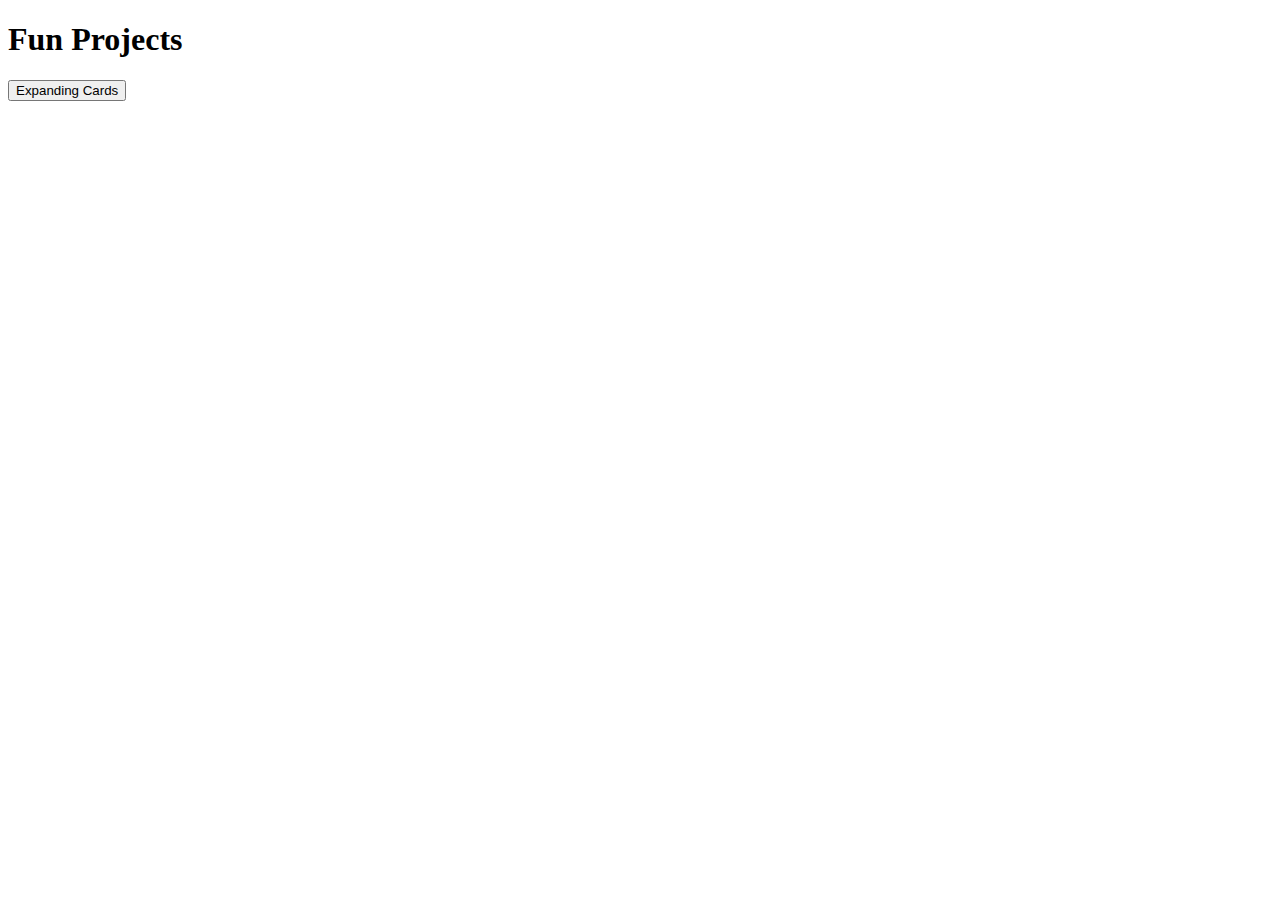
<file: index.html>
<!DOCTYPE html>
<html lang="en">
<head>
    <meta charset="UTF-8">
    <meta name="viewport" content="width=device-width, initial-scale=1.0">
    <title>Progress Steps</title>
</head>
<body>
    <h1>Fun Projects</h1>
    <a href="/expanding_cards/index.html">
        <button>Expanding Cards</button>
    </a>
</body>
</html>
</file>
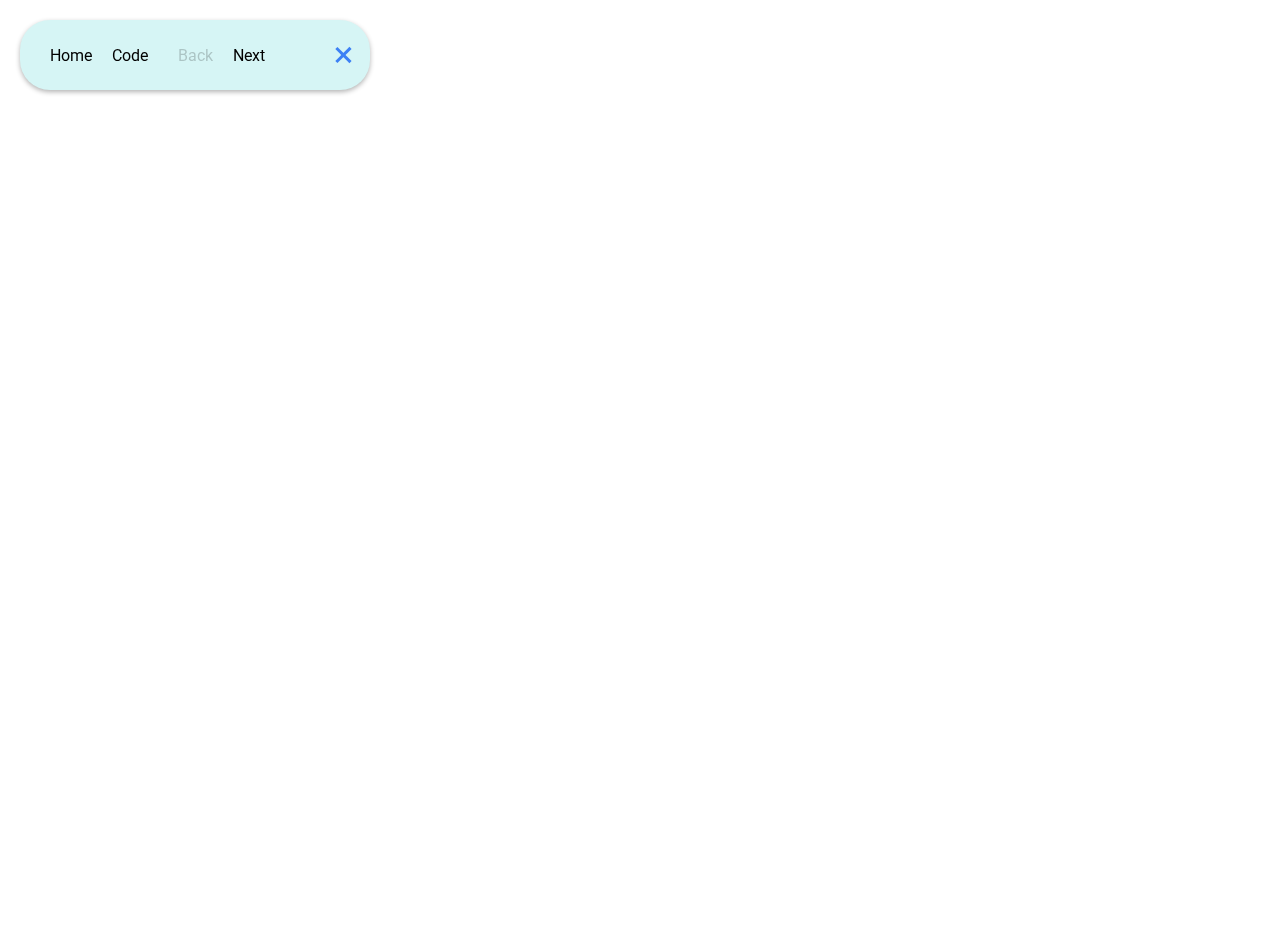
<file: expanding_cards/index.html>
<!DOCTYPE html>
<html lang="en">
<head>
    <meta charset="UTF-8">
    <meta name="viewport" content="width=device-width, initial-scale=1.0">
    <link rel="stylesheet" href="https://cdnjs.cloudflare.com/ajax/libs/font-awesome/6.5.2/css/all.min.css" integrity="sha512-SnH5WK+bZxgPHs44uWIX+LLJAJ9/2PkPKZ5QiAj6Ta86w+fsb2TkcmfRyVX3pBnMFcV7oQPJkl9QevSCWr3W6A==" crossorigin="anonymous" referrerpolicy="no-referrer" />
    <link rel="stylesheet" href="style.css">
    <title>Expanding Cards</title>
</head>
<body>

    <nav class="nav-active" id="nav">
        <ul>
          <li><a href="/">Home</a></li>
          <li><a href="https://github.com/nickylivardo/funprojects/tree/main/expanding_cards">Code <i class="fa-solid fa-code"></i></a></li>
          <li class="nav-disabled"><a href="#" >Back</a></li>
          <li><a href="/progress_steps/">Next</a></li>
        </ul>
        <button class="icon-nav" id="toggle_nav">
          <div class="line line1"></div>
          <div class="line line2"></div>
        </button>
      </nav>
  
      <div class="inside-content">
  
        <div class="container">
            <div class="panel active" style="background-image: url('https://plus.unsplash.com/premium_photo-1675826393511-7ce378893229?q=80&w=1470&auto=format&fit=crop&ixlib=rb-4.0.3&ixid=M3wxMjA3fDB8MHxwaG90by1wYWdlfHx8fGVufDB8fHx8fA%3D%3D');">
                <h3>Explore The World</h3>
            </div>
            <div class="panel" style="background-image: url('https://images.unsplash.com/photo-1446034295857-c39f8844fad4?q=80&w=1470&auto=format&fit=crop&ixlib=rb-4.0.3&ixid=M3wxMjA3fDB8MHxwaG90by1wYWdlfHx8fGVufDB8fHx8fA%3D%3D');">
                <h3>Forest</h3>
            </div>
            <div class="panel" style="background-image: url('https://images.unsplash.com/photo-1475924156734-496f6cac6ec1?q=80&w=1470&auto=format&fit=crop&ixlib=rb-4.0.3&ixid=M3wxMjA3fDB8MHxwaG90by1wYWdlfHx8fGVufDB8fHx8fA%3D%3D');">
                <h3>Beach</h3>
            </div>
            <div class="panel" style="background-image: url('https://images.unsplash.com/photo-1470071459604-3b5ec3a7fe05?q=80&w=1274&auto=format&fit=crop&ixlib=rb-4.0.3&ixid=M3wxMjA3fDB8MHxwaG90by1wYWdlfHx8fGVufDB8fHx8fA%3D%3D');">
                <h3>Mountains</h3>
            </div>
            <div class="panel" style="background-image: url('https://images.unsplash.com/photo-1535450535339-38bd424a6d38?q=80&w=1384&auto=format&fit=crop&ixlib=rb-4.0.3&ixid=M3wxMjA3fDB8MHxwaG90by1wYWdlfHx8fGVufDB8fHx8fA%3D%3D');">
                <h3>Sea</h3>
            </div>
            <div class="panel" style="background-image: url('https://plus.unsplash.com/premium_photo-1664124888766-7d7693ae4879?q=80&w=1470&auto=format&fit=crop&ixlib=rb-4.0.3&ixid=M3wxMjA3fDB8MHxwaG90by1wYWdlfHx8fGVufDB8fHx8fA%3D%3D');">
                <h3>Clouds</h3>
            </div>
    
    
        </div>
          
      </div>

    
    
    

    <script src="script.js"></script>
</body>
</html>
</file>
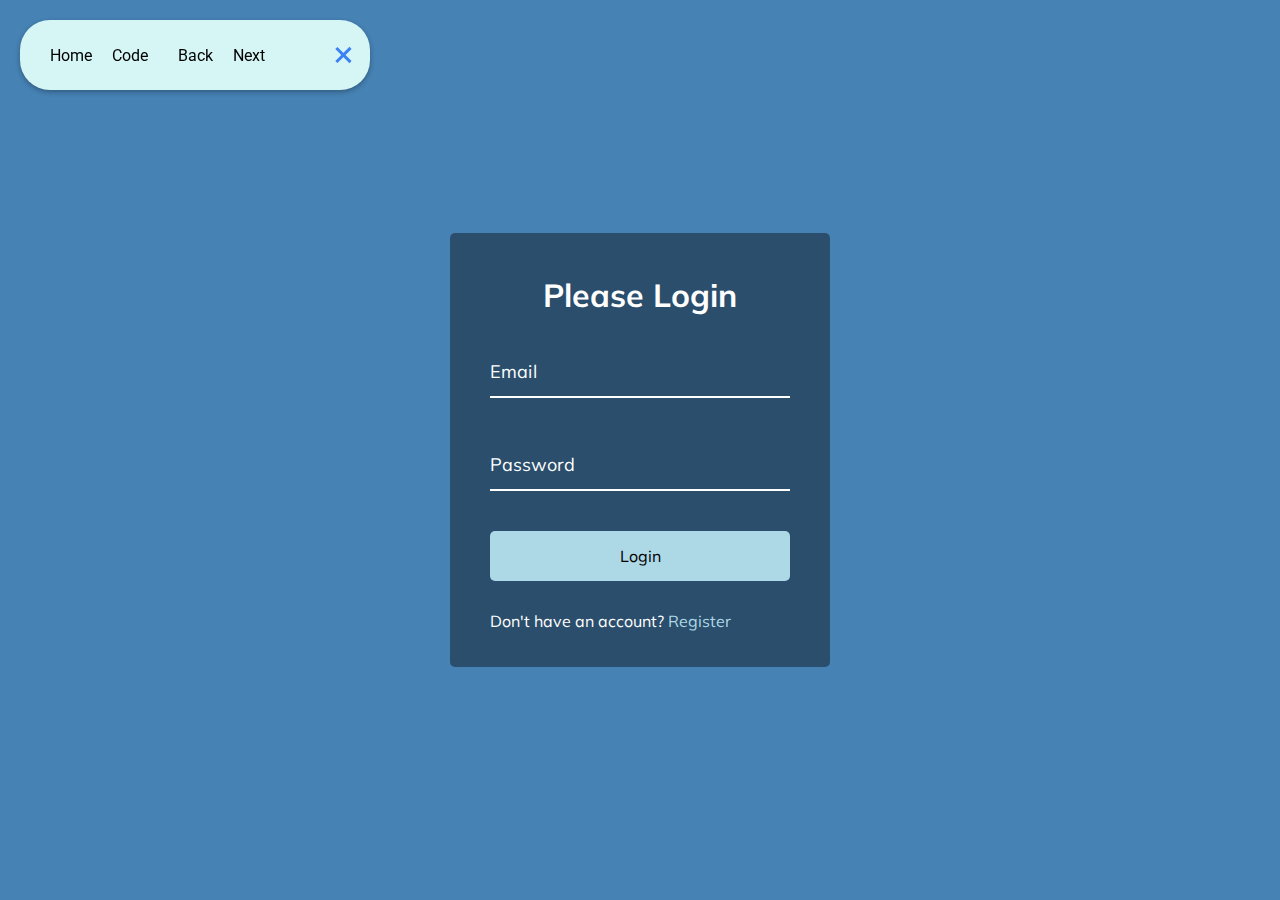
<file: form_input_wave/index.html>
<!DOCTYPE html>
<html lang="en">
  <head>
    <meta charset="UTF-8" />
    <meta name="viewport" content="width=device-width, initial-scale=1.0" />
    <link
      rel="stylesheet"
      href="https://cdnjs.cloudflare.com/ajax/libs/font-awesome/6.5.2/css/all.min.css"
      integrity="sha512-SnH5WK+bZxgPHs44uWIX+LLJAJ9/2PkPKZ5QiAj6Ta86w+fsb2TkcmfRyVX3pBnMFcV7oQPJkl9QevSCWr3W6A=="
      crossorigin="anonymous"
      referrerpolicy="no-referrer"
    />
    <link rel="stylesheet" href="style.css" />
    <title>Form Input Wave</title>
  </head>
  <body>
    <nav class="nav-active" id="nav">
      <ul>
        <li><a href="/">Home</a></li>
        <li>
          <a
            href="https://github.com/nickylivardo/funprojects/tree/main/form_input_wave"
            >Code <i class="fa-solid fa-code"></i
          ></a>
        </li>
        <li><a href="/split_landing/">Back</a></li>
        <li><a href="/sound_board/">Next</a></li>
      </ul>
      <button class="icon-nav" id="toggle_nav">
        <div class="line line1"></div>
        <div class="line line2"></div>
      </button>
    </nav>

    <div class="inside-content">
      <div class="container">
        <h1>Please Login</h1>
        <form>
          <div class="form-control">
            <input type="text" required />
            <label>Email</label>
          </div>
          <div class="form-control">
            <input type="password" required />
            <label>Password</label>
          </div>
          <button class="btn">Login</button>

          <p class="text">Don't have an account? <a href="#">Register</a></p>
        </form>
      </div>
    </div>

    <script src="script.js"></script>
  </body>
</html>
</file>
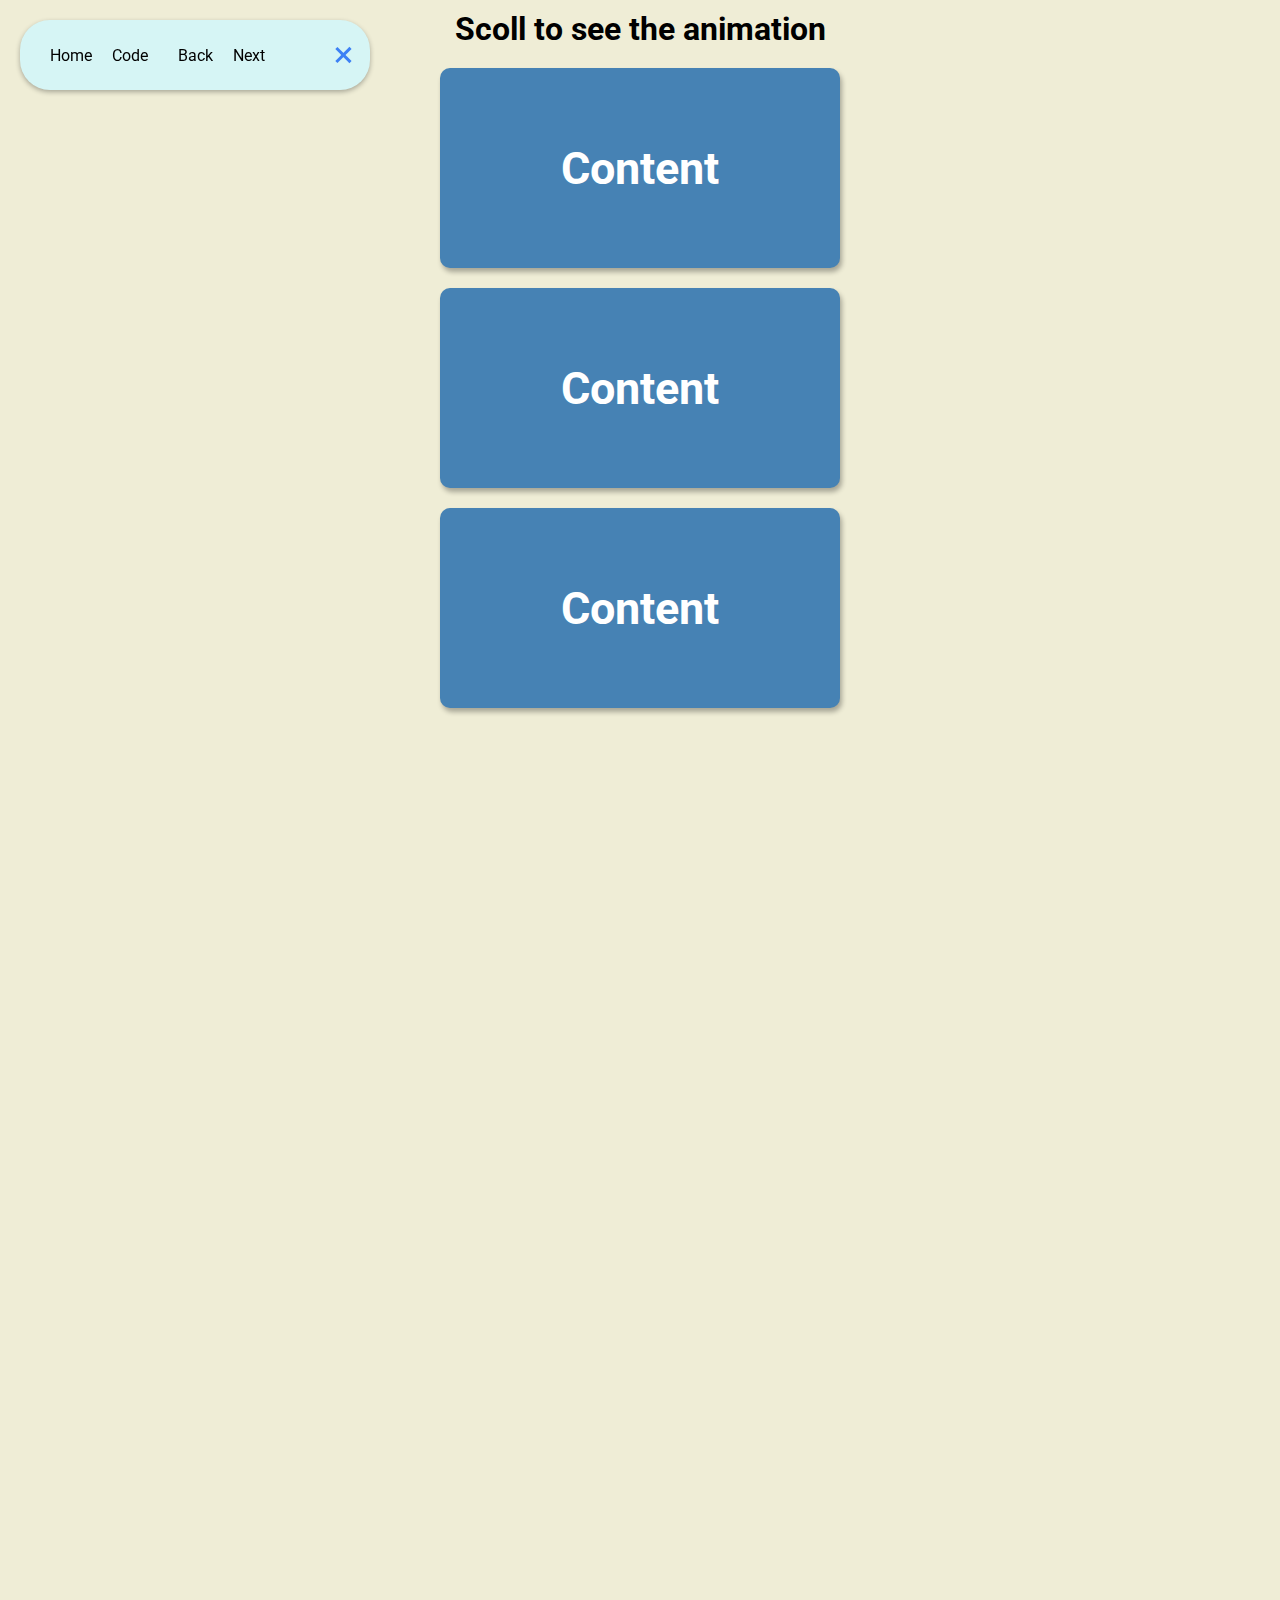
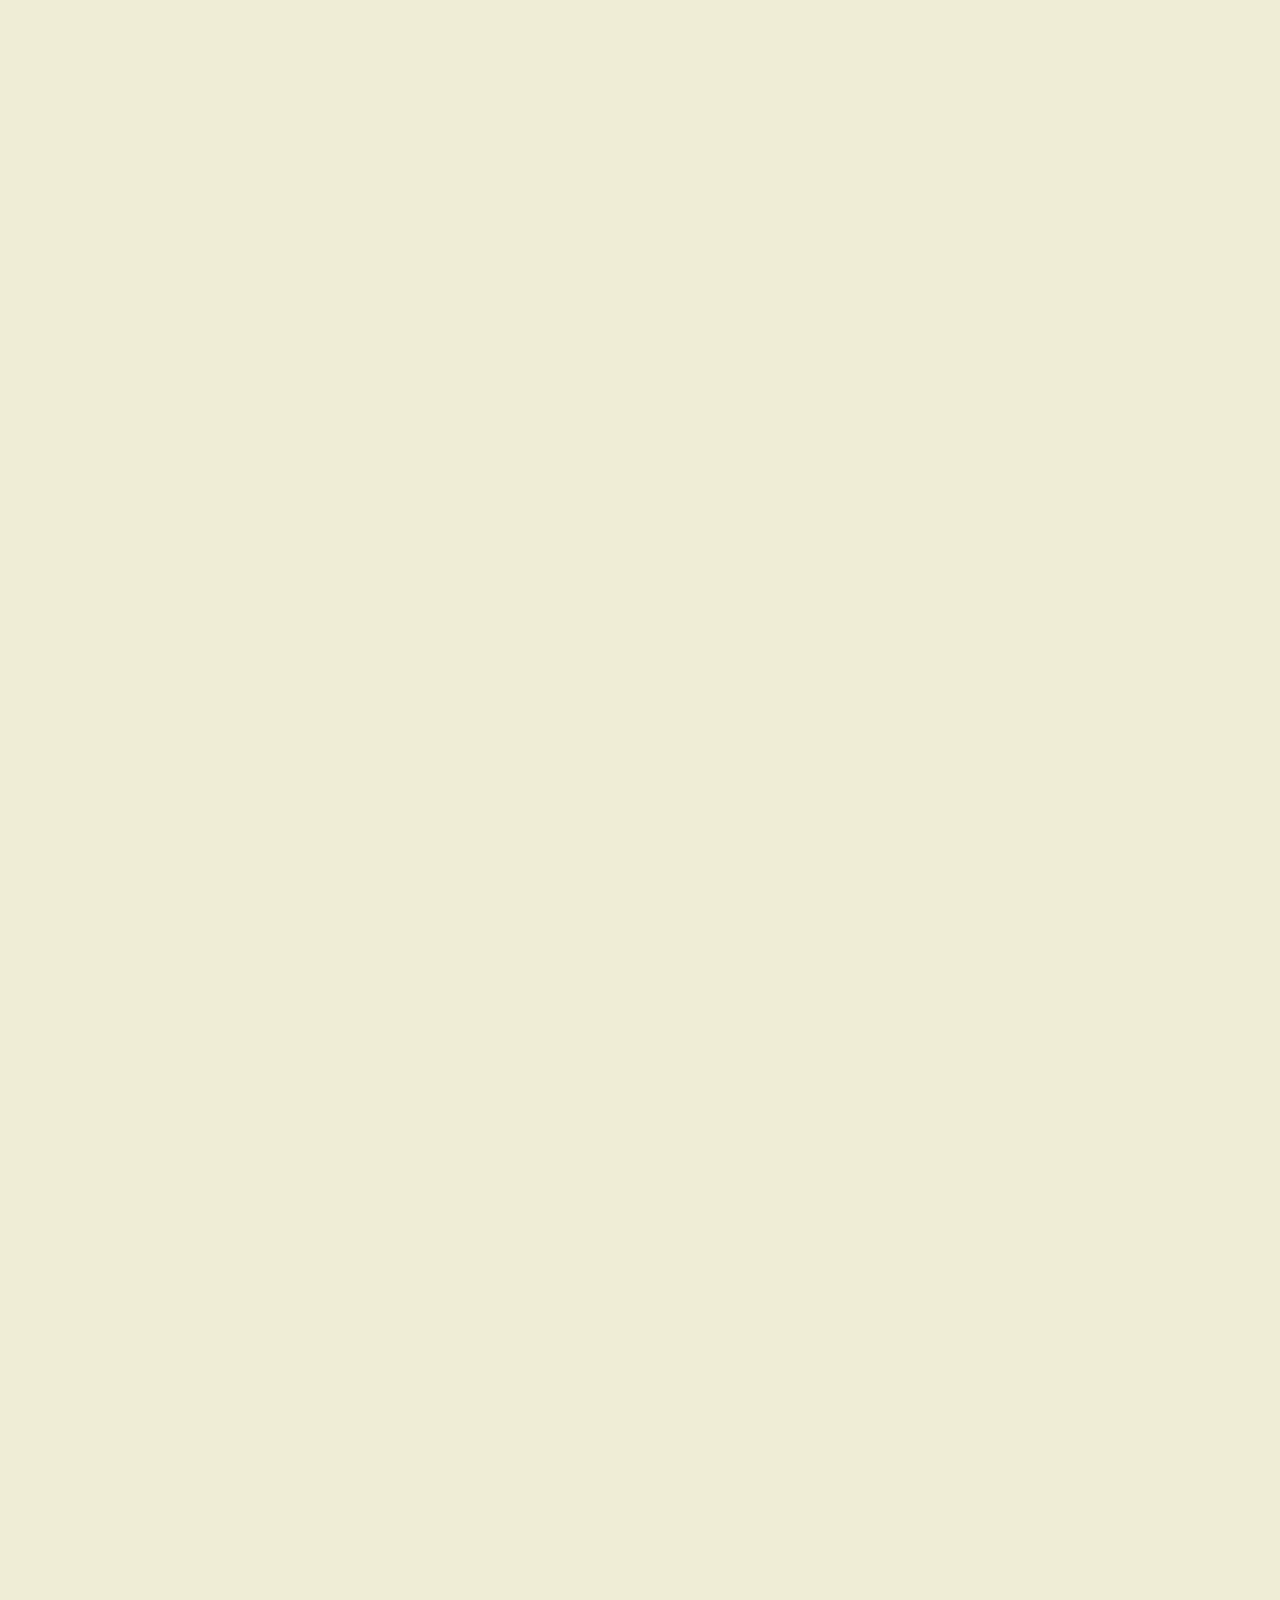
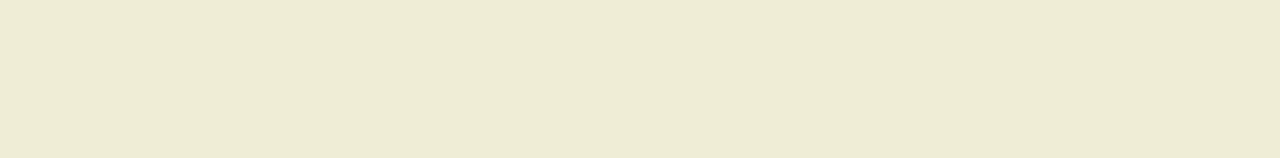
<file: scroll_animation/index.html>
<!DOCTYPE html>
<html lang="en">
  <head>
    <meta charset="UTF-8" />
    <meta name="viewport" content="width=device-width, initial-scale=1.0" />
    <link
      rel="stylesheet"
      href="https://cdnjs.cloudflare.com/ajax/libs/font-awesome/6.5.2/css/all.min.css"
      integrity="sha512-SnH5WK+bZxgPHs44uWIX+LLJAJ9/2PkPKZ5QiAj6Ta86w+fsb2TkcmfRyVX3pBnMFcV7oQPJkl9QevSCWr3W6A=="
      crossorigin="anonymous"
      referrerpolicy="no-referrer"
    />
    <link rel="stylesheet" href="style.css" />
    <title>Scroll Animation</title>
  </head>
  <body>
    <nav class="nav-active" id="nav">
      <ul>
        <li><a href="/">Home</a></li>
        <li>
          <a href="https://github.com/nickylivardo/funprojects/tree/main/scroll_animation">Code <i class="fa-solid fa-code"></i></a>
        </li>
        <li><a href="/blurry_loading/">Back</a></li>
        <li><a href="/split_landing/">Next</a></li>
      </ul>
      <button class="icon-nav" id="toggle_nav">
        <div class="line line1"></div>
        <div class="line line2"></div>
      </button>
    </nav>

    <div class="inside-content">
      <h1>Scoll to see the animation</h1>
      <div class="box"><h2>Content</h2></div>
      <div class="box"><h2>Content</h2></div>
      <div class="box"><h2>Content</h2></div>
      <div class="box"><h2>Content</h2></div>
      <div class="box"><h2>Content</h2></div>
      <div class="box"><h2>Content</h2></div>
      <div class="box"><h2>Content</h2></div>
      <div class="box"><h2>Content</h2></div>
      <div class="box"><h2>Content</h2></div>
      <div class="box"><h2>Content</h2></div>
      <div class="box"><h2>Content</h2></div>
      <div class="box"><h2>Content</h2></div>
      <div class="box"><h2>Content</h2></div>
      <div class="box"><h2>Content</h2></div>
      <div class="box"><h2>Content</h2></div>
    </div>

    <script src="script.js"></script>
  </body>
</html>
</file>
<file: expanding_cards/style.css>
@import url('https://fonts.googleapis.com/css2?family=Roboto:ital,wght@0,100;0,300;0,400;0,500;0,700;0,900;1,100;1,300;1,400;1,500;1,700;1,900&display=swap');
@import url('https://fonts.googleapis.com/css2?family=Muli&display=swap');

* {
  box-sizing: border-box;
}

body {
  font-family: 'Roboto', sans-serif;
  /* display: flex;
  flex-direction: column;
  align-items: center;
  justify-content: center; */
  /* height: 100vh; */
  overflow: hidden;
  margin: 0;
}

nav {
  position: fixed;
  top: 20px;
  left: 20px;
  background-color: rgb(214, 245, 245);
  padding: 20px;
  width: 80px;
  display: flex;
  align-items: center;
  justify-content: center;
  border-radius: 30px;
  box-shadow: 0 2px 5px rgba(0, 0, 0, 0.3);
  transition: width 0.6s linear;
  z-index: 1;
}

nav.nav-active {
  width: 350px;
}

nav ul {
  display: flex;
  list-style-type: none;
  padding: 0;
  margin: 0;
  width: 0;
  transition: width 0.6s linear;
}

nav.nav-active ul {
  width: 100%;
}

nav ul li {
  transform: rotateY(0deg);
  opacity: 0;
  transition: transform 0.6s linear, opacity 0.3s linear;
}

.nav-disabled a {
  pointer-events: none;
  opacity: 0.2;
}

nav ul li a:active {
  transform: scale(0.85);
}

nav ul li a:hover {
  opacity: 0.6;
}

nav.nav-active ul li {
  opacity: 1;
  transform: rotateY(360deg);
}

nav ul a {
  display: flex;
  /* flex-wrap: nowrap; */
  position: relative;
  color: black;
  text-decoration: none;
  margin: 0px 10px;
}

nav ul a i {
  margin: 0px 5px;
}

.icon-nav {
  background-color: rgb(214, 245, 245);
  border: 0;
  cursor: pointer;
  padding: 0;
  position: relative;
  height: 30px;
  width: 30px;
}

.icon-nav:focus {
  outline: 0;
}

.icon-nav .line {
  background-color: #3c80f5;
  height: 3px;
  width: 20px;
  position: absolute;
  top: 8px;
  left: 5px;
  transition: transform 0.6s linear;
}

.icon-nav .line2 {
  top: auto;
  bottom: 8px;
}

nav.nav-active .icon-nav .line1 {
  transform: rotate(-765deg) translateY(7.7px);
}

nav.nav-active .icon-nav .line2 {
  transform: rotate(765deg) translateY(-7.7px);
}

.inside-content {
  font-family: 'Muli', sans-serif;
  display: flex;
  align-items: center;
  justify-content: center;
  height: 100vh;
  overflow: hidden;
  margin: 20px 0px;
}

.container {
  display: flex;
  width: 90vw;
}

.panel {
  background-size: cover;
  background-position: center;
  background-repeat: no-repeat;
  height: 80vh;
  border-radius: 50px;
  color: white;
  cursor: pointer;
  flex: 0.5;
  margin: 10px;
  position: relative;
  transition: flex 0.75s ease-in;
}

.panel h3 {
  font-size: 24px;
  position: absolute;
  bottom: 20px;
  left: 20px;
  margin: 0;
  opacity: 0;
}

.panel.active {
  flex: 5;
}

.panel.active h3 {
  opacity: 1;
  transition: opacity 0.3s ease-in 0.4s;
}

@media (max-width: 480px) {
  .container {
    width: 100vw;
  }

  .panel:nth-of-type(4),
  .panel:nth-of-type(5) {
    display: none;
  }
}
</file>
<file: form_input_wave/style.css>
@import url('https://fonts.googleapis.com/css2?family=Roboto:ital,wght@0,100;0,300;0,400;0,500;0,700;0,900;1,100;1,300;1,400;1,500;1,700;1,900&display=swap');
@import url('https://fonts.googleapis.com/css2?family=Muli&display=swap');

* {
    box-sizing: border-box;
}


body {
    font-family: 'Roboto', sans-serif;
    /* display: flex;
    flex-direction: column;
    align-items: center;
    justify-content: center; */
    /* height: 100vh; */
    overflow: hidden;
    margin: 0;
  }
  
  nav {
    position: fixed;
    top: 20px;
    left: 20px;
    background-color: rgb(214, 245, 245);
    padding: 20px;
    width: 80px;
    display: flex;
    align-items: center;
    justify-content: center;
    border-radius: 30px;
    box-shadow: 0 2px 5px rgba(0, 0, 0, 0.3);
    transition: width 0.6s linear;
  }
  
  nav.nav-active {
    width: 350px;
  }
  
  nav ul {
    display: flex;
    list-style-type: none;
    padding: 0;
    margin: 0;
    width: 0;
    transition: width 0.6s linear;
  }
  
  nav.nav-active ul {
    width: 100%;
  }
  
  nav ul li {
    transform: rotateY(0deg);
    opacity: 0;
    transition: transform 0.6s linear, opacity 0.3s linear;
  }
  
  nav ul li a:active {
    transform: scale(0.85);
  }
  
  nav ul li a:hover {
    opacity: 0.6;
  }
  
  nav.nav-active ul li {
    opacity: 1;
    transform: rotateY(360deg);
  }
  
  nav ul a {
    display: flex;
    /* flex-wrap: nowrap; */
    position: relative;
    color: black;
    text-decoration: none;
    margin: 0px 10px;
  }
  
  nav ul a i {
    margin: 0px 5px;
  }
  
  .icon-nav {
    background-color: rgb(214, 245, 245);
    border: 0;
    cursor: pointer;
    padding: 0;
    position: relative;
    height: 30px;
    width: 30px;
  }
  
  .icon-nav:focus {
    outline: 0;
  }
  
  .icon-nav .line {
    background-color: #3c80f5;
    height: 3px;
    width: 20px;
    position: absolute;
    top: 8px;
    left: 5px;
    transition: transform 0.6s linear;
  }
  
  .icon-nav .line2 {
    top: auto;
    bottom: 8px;
  }
  
  nav.nav-active .icon-nav .line1 {
    transform: rotate(-765deg) translateY(7.7px);
  }
  
  nav.nav-active .icon-nav .line2 {
    transform: rotate(765deg) translateY(-7.7px);
  }

  .inside-content {
    background-color: steelblue;
    color: white;
    font-family: 'Muli', sans-serif;
    display: flex;
    flex-direction: column;
    align-items: center;
    justify-content: center;
    height: 100vh;
    overflow: hidden;
    margin: 0;
}

.container {
    background-color: rgba(0, 0, 0, 0.4);
    padding: 20px 40px;
    border-radius: 5px;
}

.btn {
    cursor: pointer;
    display: inline-block;
    width: 100%;
    background: lightblue;
    padding: 15px;
    font-family: inherit;
    font-size: 16px;
    border: 0;
    border-radius: 5px;
}

.btn:focus {
    outline: 0;
}

.btn:active {
    transform: scale(0.98);
}

.text {
    margin-top: 30px;
}

.container h1 {
    text-align: center;
    margin-bottom: 30px;
}

.container a {
    text-decoration: none;
    color: lightblue;
}

.form-control {
    position: relative;
    margin: 20px 0 40px;
    width: 300px;
}

.form-control input {
    background-color: transparent;
    border: 0;
    border-bottom: 2px white solid;
    display: block;
    width: 100%;
    padding: 15px 0;
    font-size: 18px;
    color: white;
}

.form-control input:focus, .form-control input:valid {
    outline: 0;
    border-bottom-color: lightblue ;
}

.form-control label {
    position: absolute;
    top: 15px;
    left: 0;
}

.form-control label span {
    display: inline-block;
    font-size: 18px;
    min-width: 5px;
    transition: 0.3s cubic-bezier(0.68, -0.55, 0.265, 1.55);
}

.form-control input:focus + label span, 
.form-control input:valid + label span {
    color: lightblue;
    transform: translateY(-30px);
}
</file>
<file: scroll_animation/style.css>
@import url('https://fonts.googleapis.com/css2?family=Roboto:ital,wght@0,100;0,300;0,400;0,500;0,700;0,900;1,100;1,300;1,400;1,500;1,700;1,900&display=swap');

* {
  box-sizing: border-box;
}


body {
  font-family: 'Roboto', sans-serif;
  /* display: flex;
  flex-direction: column;
  align-items: center;
  justify-content: center; */
  /* height: 100vh; */
  /* overflow: hidden; */
  margin: 0;
}

nav {
  position: fixed;
  top: 20px;
  left: 20px;
  background-color: rgb(214, 245, 245);
  padding: 20px;
  width: 80px;
  display: flex;
  align-items: center;
  justify-content: center;
  border-radius: 30px;
  box-shadow: 0 2px 5px rgba(0, 0, 0, 0.3);
  transition: width 0.6s linear;
  z-index: 1;
}

nav.nav-active {
  width: 350px;
}

nav ul {
  display: flex;
  list-style-type: none;
  padding: 0;
  margin: 0;
  width: 0;
  transition: width 0.6s linear;
}

nav.nav-active ul {
  width: 100%;
}

nav ul li {
  transform: rotateY(0deg);
  opacity: 0;
  transition: transform 0.6s linear, opacity 0.3s linear;
}

nav ul li a:active {
  transform: scale(0.85);
}

nav ul li a:hover {
  opacity: 0.6;
}

nav.nav-active ul li {
  opacity: 1;
  transform: rotateY(360deg);
}

nav ul a {
  display: flex;
  /* flex-wrap: nowrap; */
  position: relative;
  color: black;
  text-decoration: none;
  margin: 0px 10px;
}

nav ul a i {
  margin: 0px 5px;
}

.icon-nav {
  background-color: rgb(214, 245, 245);
  border: 0;
  cursor: pointer;
  padding: 0;
  position: relative;
  height: 30px;
  width: 30px;
}

.icon-nav:focus {
  outline: 0;
}

.icon-nav .line {
  background-color: #3c80f5;
  height: 3px;
  width: 20px;
  position: absolute;
  top: 8px;
  left: 5px;
  transition: transform 0.6s linear;
}

.icon-nav .line2 {
  top: auto;
  bottom: 8px;
}

nav.nav-active .icon-nav .line1 {
  transform: rotate(-765deg) translateY(7.7px);
}

nav.nav-active .icon-nav .line2 {
  transform: rotate(765deg) translateY(-7.7px);
}



.inside-content {
  background-color: #efedd6;
  font-family: 'Roboto', sans-serif;
  display: flex;
  flex-direction: column;
  align-items: center;
  justify-content: center;
  margin: 0;
  overflow-x: hidden ;
}

h1 {
  margin: 10px;
}

.box {
  background-color: steelblue;
  color: white;
  display: flex;
  align-items: center;
  justify-content: center;
  width: 400px;
  height: 200px;
  margin: 10px;
  border-radius: 10px;
  box-shadow: 2px 4px 5px rgba(0, 0, 0, 0.3);
  transform: translateX(100vw);
  transition: transform 0.4s ease;
}

.box:nth-of-type(even) {
  transform: translateX(-100vw);
}

.box.show {
  transform: translateX(0);
}

.box h2 {
  font-size: 45px;
}
</file>
